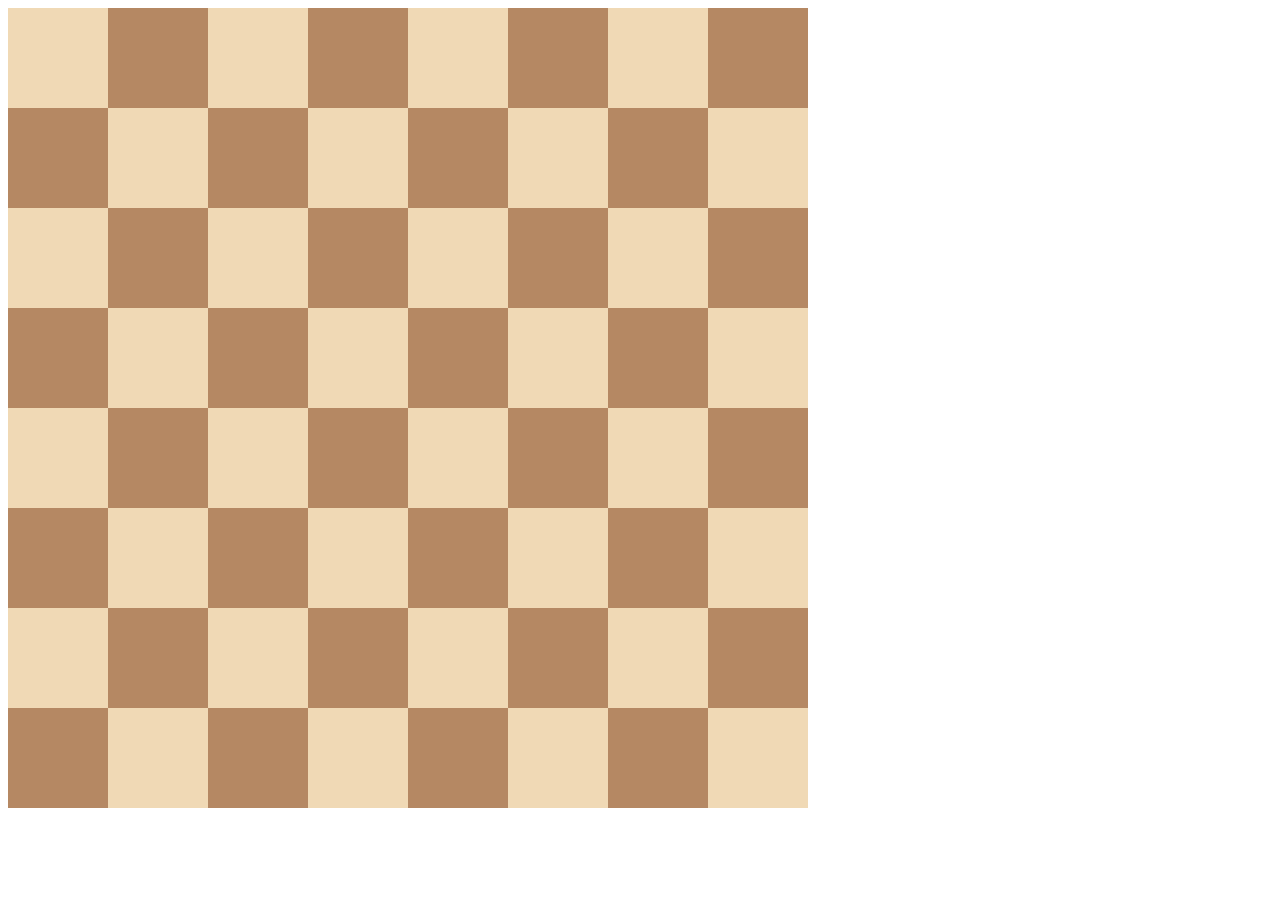
<file: 10.0 Display Grid/index.html>
<!DOCTYPE html>
<html>

<head>
  <title>Chessboard</title>
  <style>
    /* Write your code here */
    /* Each square should be 100px by 100px */
    /* My colours for white: #f0d9b5, black: #b58863 */
    .container{
     display: grid;
     width: 800px;
     grid-template-columns:1fr 1fr 1fr 1fr 1fr 1fr 1fr 1fr;
     grid-template-rows: 1fr 1fr 1fr 1fr 1fr 1fr 1fr 1fr;
    }
    .white{
      height: 100px;
      width: 100px;
      background-color:#f0d9b5;
    }
    .black{
      height: 100px;
      width: 100px;
      background-color:#b58863  ;
    }
  </style>
</head>

<body>
  <div class="container">
    <div class="white"></div>
    <div class="black"></div>
    <div class="white"></div>
    <div class="black"></div>
    <div class="white"></div>
    <div class="black"></div>
    <div class="white"></div>
    <div class="black"></div>
    <div class="black"></div>
    <div class="white"></div>
    <div class="black"></div>
    <div class="white"></div>
    <div class="black"></div>
    <div class="white"></div>
    <div class="black"></div>
    <div class="white"></div>
    <div class="white"></div>
    <div class="black"></div>
    <div class="white"></div>
    <div class="black"></div>
    <div class="white"></div>
    <div class="black"></div>
    <div class="white"></div>
    <div class="black"></div>
    <div class="black"></div>
    <div class="white"></div>
    <div class="black"></div>
    <div class="white"></div>
    <div class="black"></div>
    <div class="white"></div>
    <div class="black"></div>
    <div class="white"></div>
    <div class="white"></div>
    <div class="black"></div>
    <div class="white"></div>
    <div class="black"></div>
    <div class="white"></div>
    <div class="black"></div>
    <div class="white"></div>
    <div class="black"></div>
    <div class="black"></div>
    <div class="white"></div>
    <div class="black"></div>
    <div class="white"></div>
    <div class="black"></div>
    <div class="white"></div>
    <div class="black"></div>
    <div class="white"></div>
    <div class="white"></div>
    <div class="black"></div>
    <div class="white"></div>
    <div class="black"></div>
    <div class="white"></div>
    <div class="black"></div>
    <div class="white"></div>
    <div class="black"></div>
    <div class="black"></div>
    <div class="white"></div>
    <div class="black"></div>
    <div class="white"></div>
    <div class="black"></div>
    <div class="white"></div>
    <div class="black"></div>
    <div class="white"></div>
  </div>
</body>

</html>
</file>
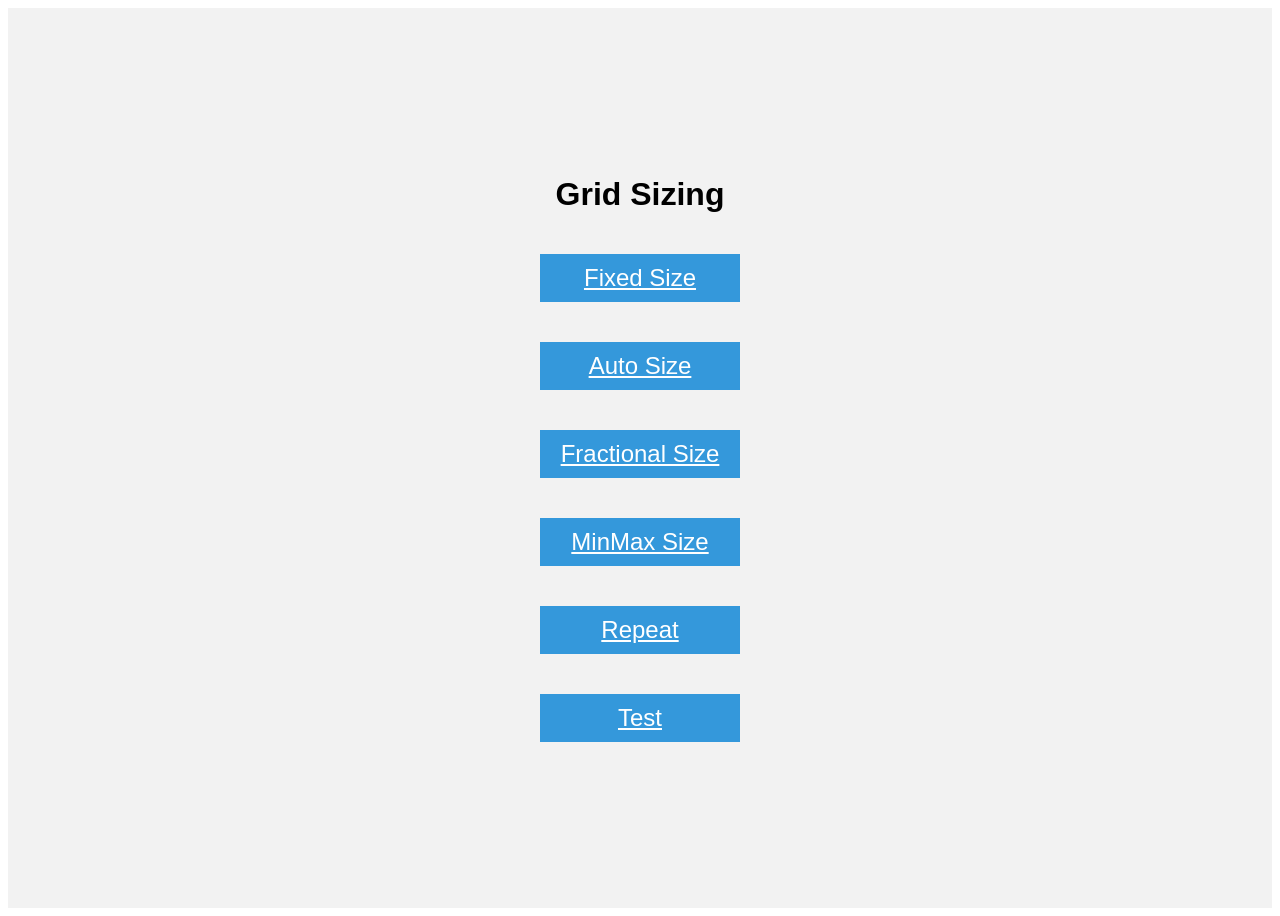
<file: 10.1 Grid Sizing/index.html>
<!DOCTYPE html>
<html lang="en">

<head>
  <meta charset="UTF-8">
  <meta name="google" content="notranslate">
  <meta name="viewport" content="width=device-width, initial-scale=1.0">
  <title>Grid Fundamentals</title>
  <style>
    body {
      font-family: sans-serif;
    }

    .container {
      display: flex;
      justify-content: center;
      align-items: center;
      flex-direction: column;
      height: 100vh;
      background-color: #f2f2f2;
    }

    .item {
      width: 200px;
      margin: 20px;
      background-color: #3498db;
      color: #fff;
      text-align: center;
      line-height: 2;
      font-size: 24px;
    }
  </style>
</head>

<body>
  <div class="container">
    <h1>Grid Sizing</h1>
    <a class="item" href="./fixed-size.html">Fixed Size</a>
    <a class="item" href="./auto-size.html">Auto Size</a>
    <a class="item" href="./fractional-size.html">Fractional Size</a>
    <a class="item" href="./minmax-size.html">MinMax Size</a>
    <a class="item" href="./repeat.html">Repeat</a>
    <a class="item" href="./test.html">Test</a>


  </div>
</body>

</html>
</file>
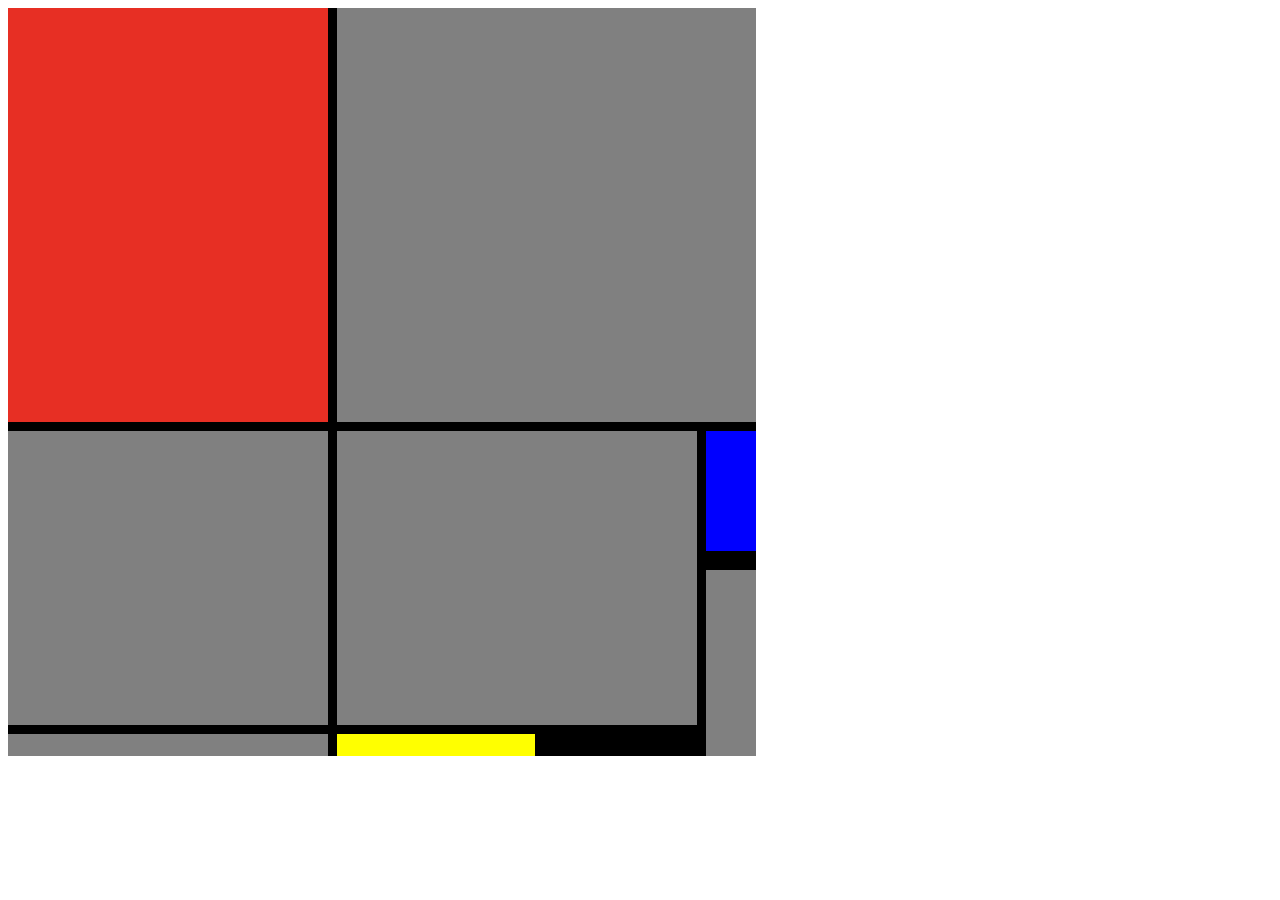
<file: 10.3 Mondrian Project/index.html>
<!DOCTYPE html>
<html lang="en">

<head>
  <meta charset="UTF-8">
  <meta name="viewport" content="width=device-width, initial-scale=1.0">
  <title>Mondrian Project</title>
  <style>
    /* 
    Write your CSS here 
    Gap Colour: #000
    White: #F0F1EC
    Red: #E72F24
    Black: #232629
    Blue: #004592
    Yellow: #F9D01E

    For dimensions, see dimensions.png image.
    HINT: Remember you can't change the properties of grid lines.
    But grid lines are transparent!
    */
    .body{
      display: flex;
      height: 100vh;
      padding: 0;
      margin: 0;
      justify-content: center;
      align-items: center;
      
    }
    .grid-container{
      height: 748px;
      width: 748px;
      display: grid;
      background-color:#000;
      grid-template-columns:320px 198px 153px 50px;
      grid-template-rows:414px 130px 155px 22px;
      gap: 9px;
    }
      .item{
      background-color:gray;
     }
     .red{
      background-color: #E72F24;
     }
     .White1{
      grid-column: span 3;
     }
     .White2{
      grid-row: span 2;
     }
     .White3{
      grid-area: 2/2/4/4 ;
     }
     .blue{
      background-color: blue;
      border-bottom: 10px solid #000;
     }
     .White4{
      grid-row: span 2;
     }
     .Yellow{
      background-color: yellow;
     }
     .Black{
      background-color: black;
     }
    </style>
    </head>
    <body>
    <div class="grid-container">
      <div class="item red"></div>
      <div class="item White1"></div>
      <div class="item White2"></div>
      <div class="item White3"></div>
      
      <div class="item blue"></div>
      <div class="item White4"></div>
      <div class="item"></div>
      <div class="item Yellow"></div>
      <div class="item Black"></div>
    </div>

</body>

</html>
</file>
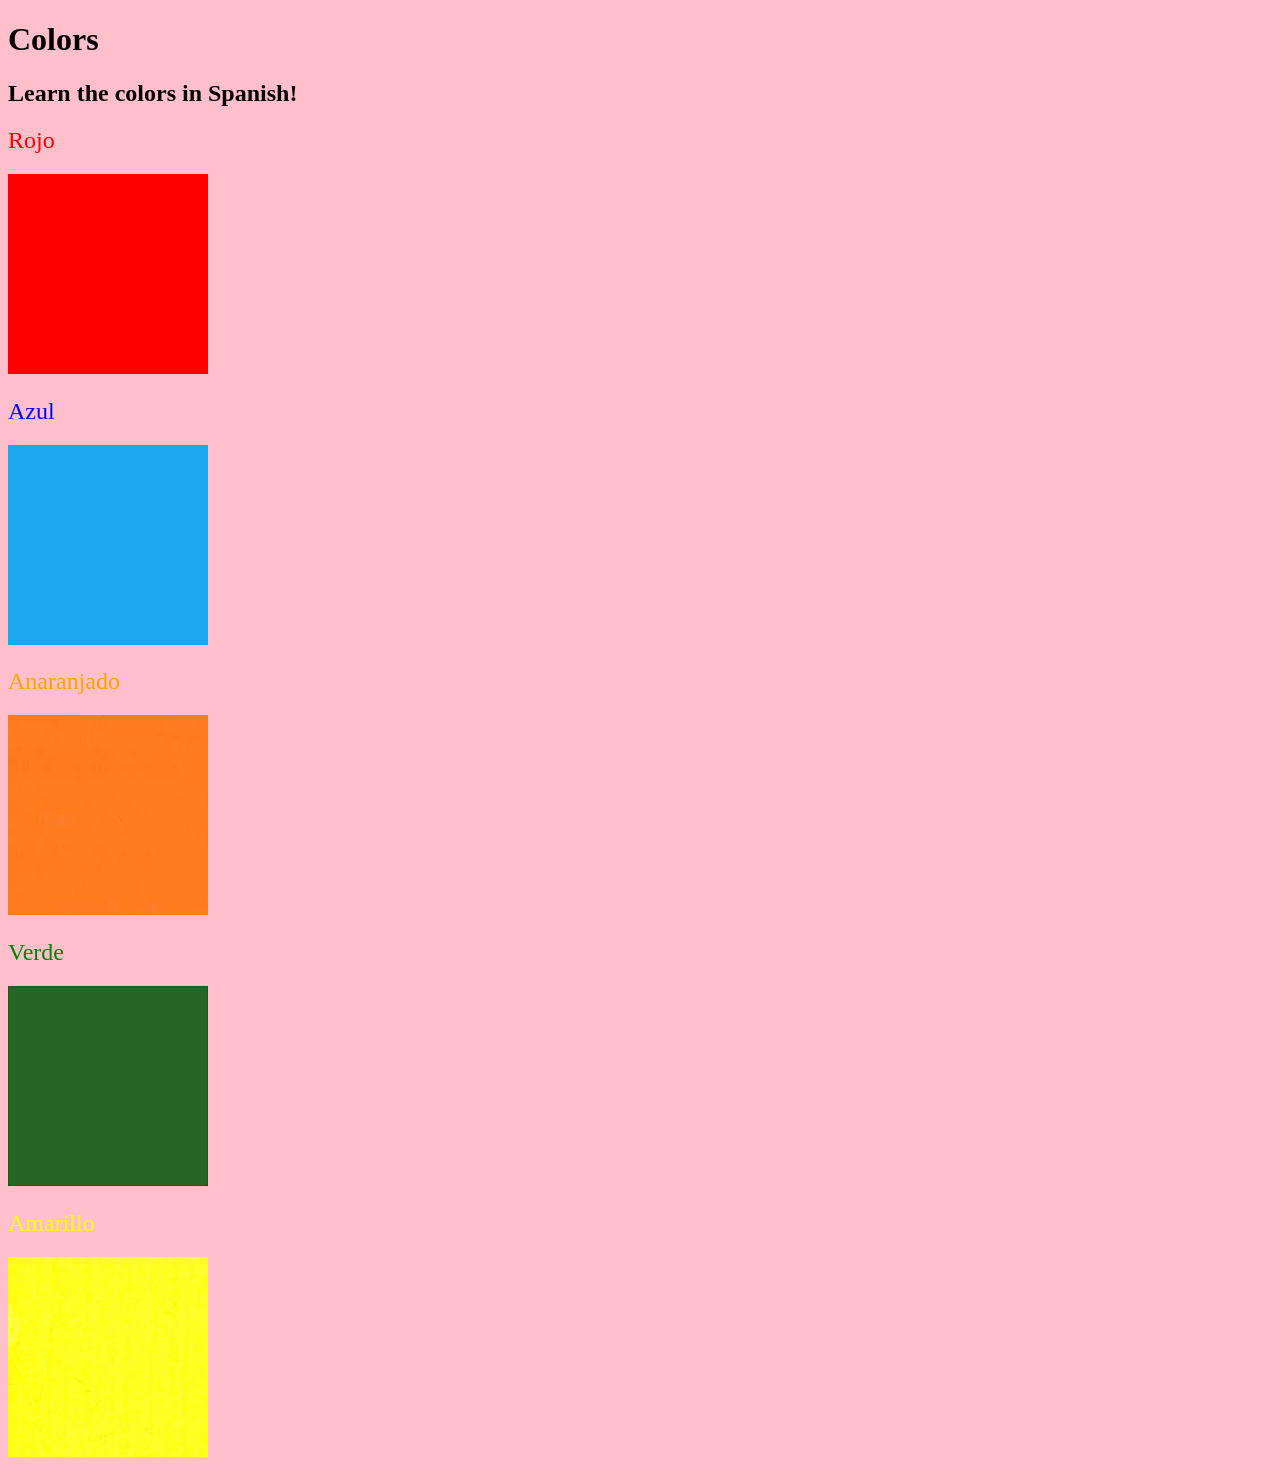
<file: 5. 5.4 Color Vocab Project/index.html>
<!DOCTYPE html>
<html lang="en">
  <head>
    <meta charset="UTF-8" />
    <title>Spanish Vocabulary</title>
    <link rel="stylesheet" href="./stylee.css " />
  </head>

  <body>
    <h1>Colors</h1>
    <h2>Learn the colors in Spanish!</h2>
    <h2 class="color-title" id="red">Rojo</h2>
    <img src="./assets/images/red.png" alt="red" />

    <h2 class="color-title" id="blue">Azul</h2>
    <img src="./assets/images/blue.png" alt="blue" />

    <h2 class="color-title" id="orange">Anaranjado</h2>
    <img src="./assets/images/orange.png" alt="orange" />

    <h2 class="color-title" id="green">Verde</h2>
    <img src="./assets/images/green.png" alt="green" />

    <h2 class="color-title" id="yellow">Amarillo</h2>
    <img src="./assets/images/yellow.png" alt="yellow" />
  </body>
</html>

<!-- 
TODOs
IMPORTANT: You should not need to make ANY CHANGES to index.html
All code should be written in your CSS file.

1. Create a CSS file and incorporate it as an external stylesheet.
2. Use CSS to style each of the color titles to meaning. 
Hint: Use the id to help if you don't know the words in spanish.
3. Use CSS to change all the color titles to have "font-weight: normal;"
4. Use CSS (not HTML) to make all the images 200px heigh and 200px wide. 
Hint: 
https://developer.mozilla.org/en-US/docs/Web/CSS/height
https://developer.mozilla.org/en-US/docs/Web/CSS/width
-->
</file>
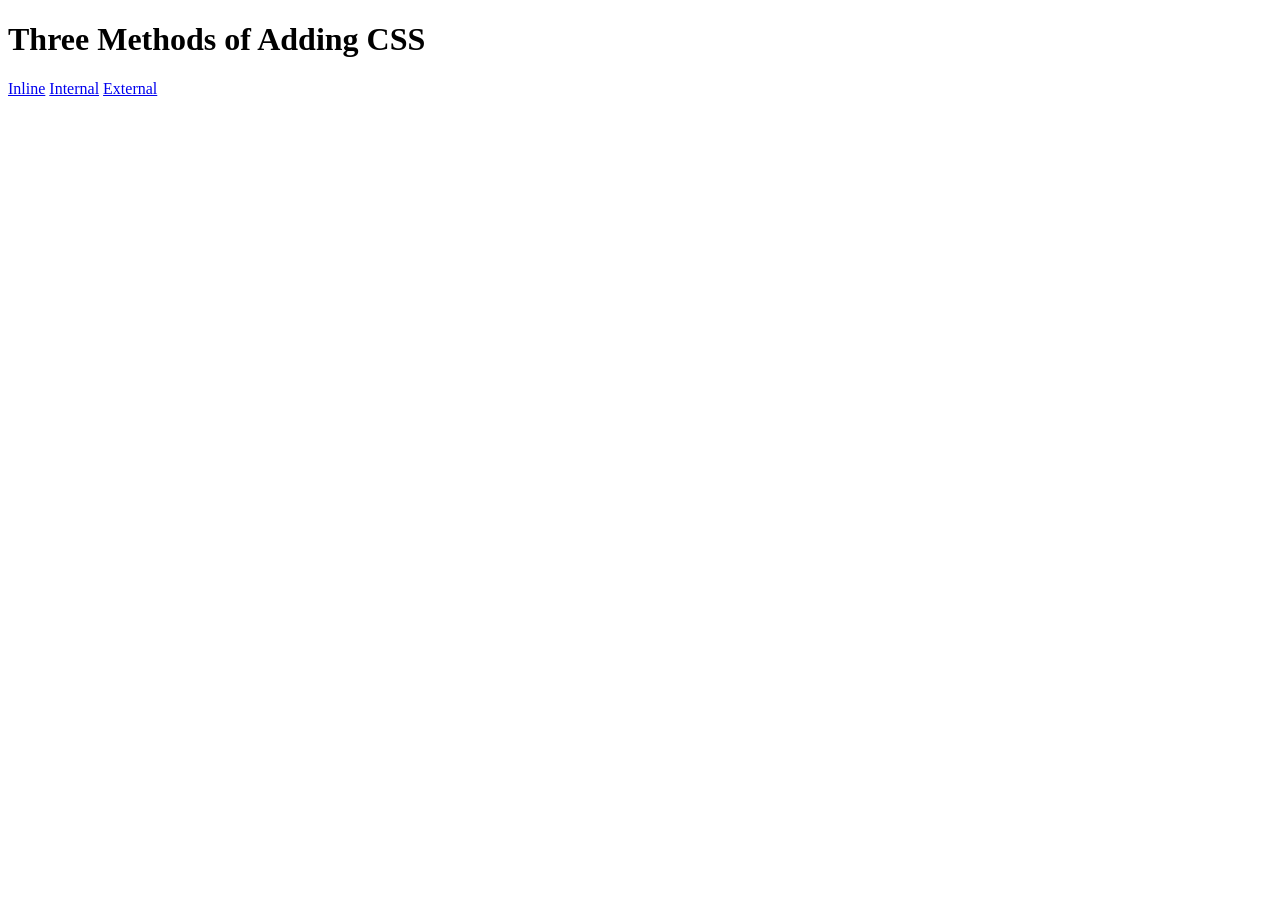
<file: 5.1. Adding CSS/index.html>
<!DOCTYPE html>
<html lang="en">

<head>
  <meta charset="UTF-8">
  <title>Adding CSS</title>
</head>

<body>
  <h1>Three Methods of Adding CSS</h1>
  <!-- Create 3 Links to The 3 Webpages: inline, internal and external -->
  <a href="./inline.html">Inline</a>
  <a href="./internal.html">Internal</a>
  <a href="./external.html">External</a>
</body>

</html>
</file>
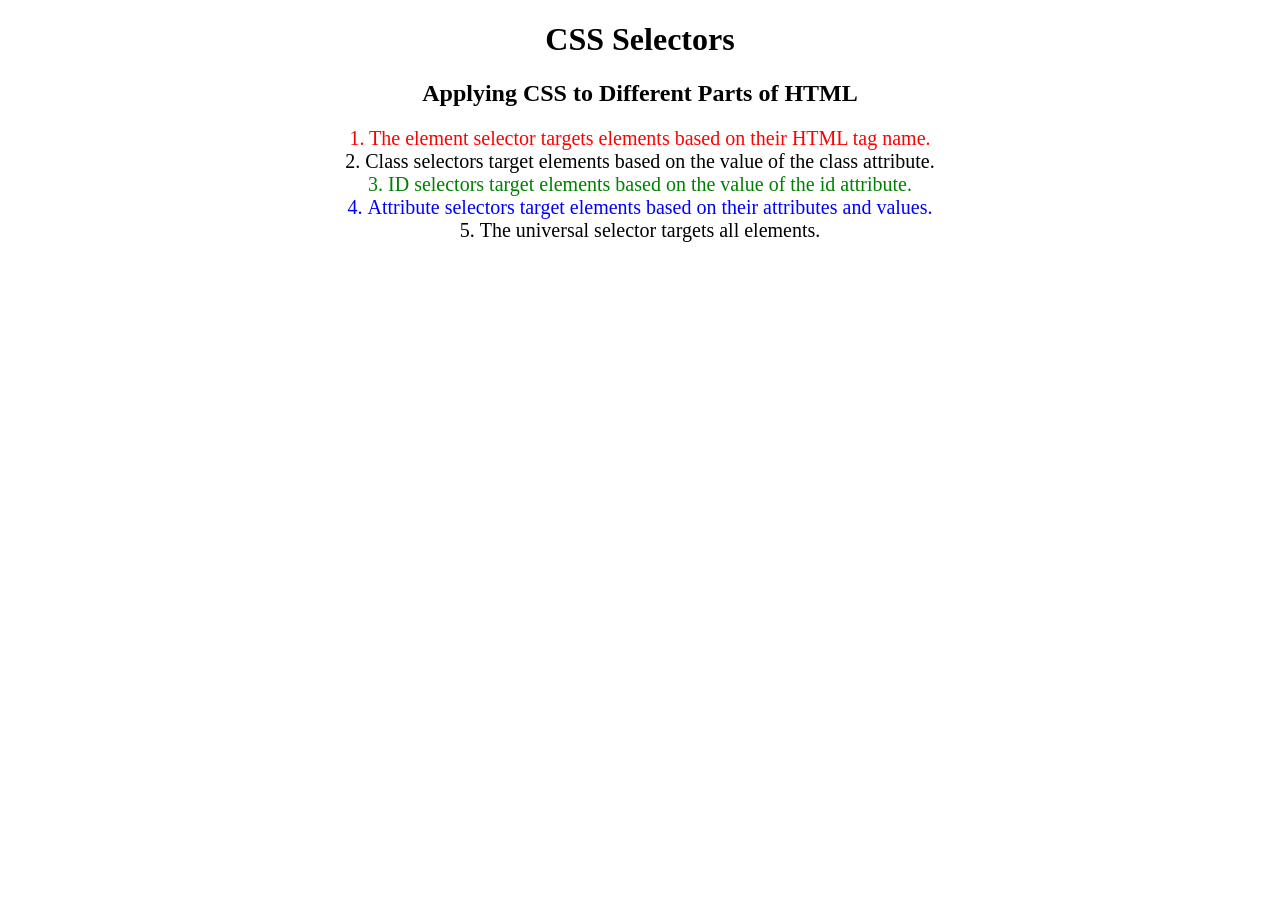
<file: 5.3 CSS Selectors/index.html>
<!DOCTYPE html>
<html lang="en">

<head>
  <meta charset="UTF-8">
  <title>CSS Selectors</title>
  <link rel="stylesheet" href="./style.css" />
</head>

<body>
  <h1>CSS Selectors</h1>
  <h2>Applying CSS to Different Parts of HTML</h2>
  <!-- TODO 1: Set the CSS for all paragraph tags to "color: red" -->
  <p class="note">1. The element selector targets elements based on their HTML tag name.</p>

  <ol>
    <!-- TODO 2: Set the CSS for all elements with a class of "note" to "font-size: 20px" -->
    <li class="note" value="2">Class selectors target elements based on the value of the class attribute.</li>

    <!-- TODO 3: Set the CSS for the element with an id of "id-selector-demo" to "color: green" -->
    <li class="note" id="id-selector-demo" value="3">ID selectors target elements based on the value of the id
      attribute.</li>

    <!-- TODO 4: Set the CSS for the li elements that have the "value" attribute set to "4" to have "color: blue" -->
    <li class="note" value="4">Attribute selectors target elements based on their attributes and values.</li>

    <!-- TODO 5: Set all elements to have "text-align: center" -->
    <li class="note" value="5">The universal selector targets all elements.</li>
  </ol>
</body>

</html>
</file>
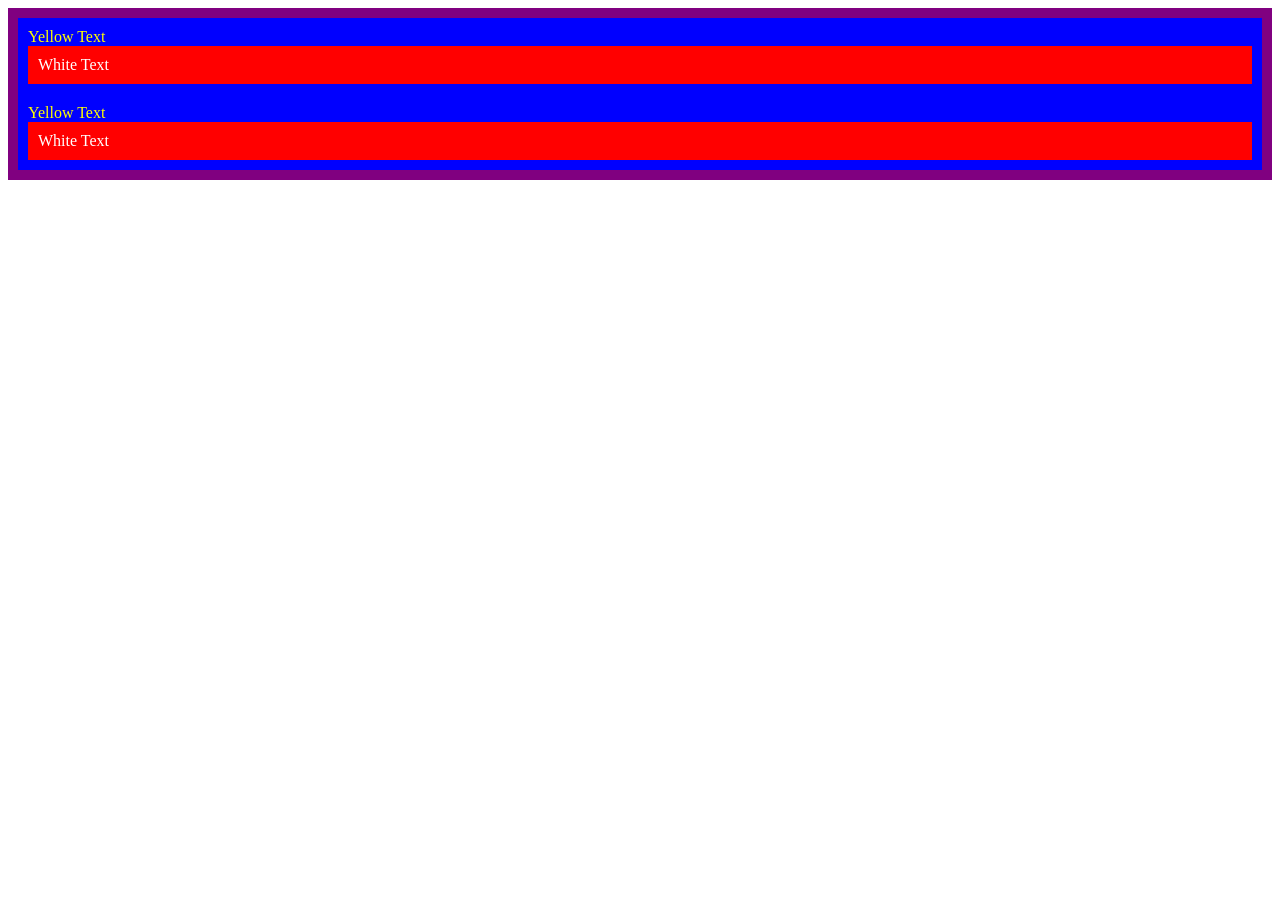
<file: 7.0 CSS Cascade/index.html>
<!DOCTYPE html>
<html lang="en">

<head>
  <meta charset="UTF-8">
  <title>CSS Cascade</title>
  <link rel="stylesheet" href="./style.css">
</head>

<body>
  <div id="outer-box" class="box">
    <div class="box">
      <p>Yellow Text</p>
      <div class="box inner-box">
        <p class="white-text">White Text</p>
      </div>
    </div>
    <div class="box">
      <p>Yellow Text</p>
      <div class="box inner-box">
        <p class="white-text">White Text</p>
      </div>
    </div>
  </div>
</body>

</html>
</file>
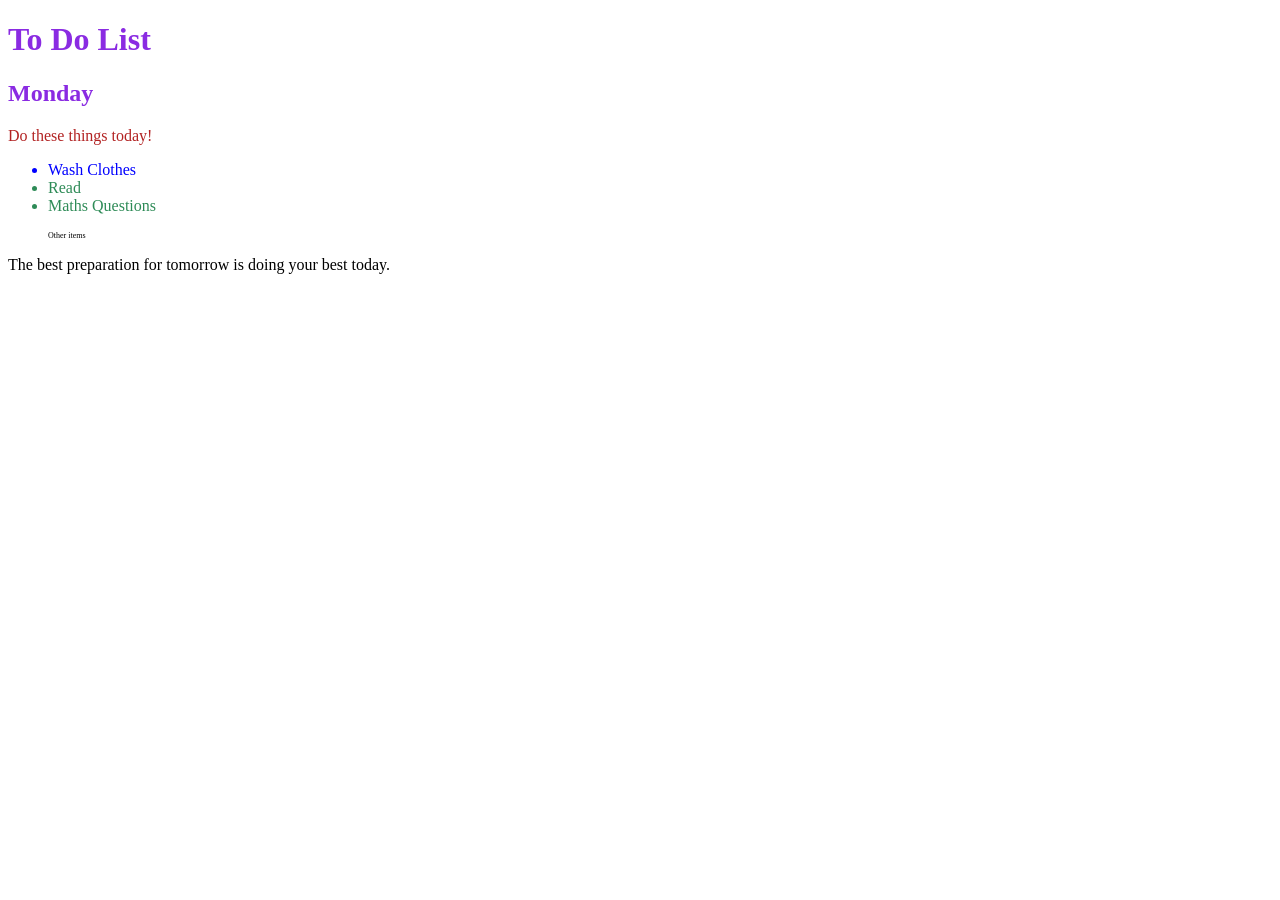
<file: 7.1 Combining Selectors/index.html>
<!DOCTYPE html>
<html lang="en">

<head>
  <meta charset="UTF-8">
  <title>Combining CSS Selectors</title>
  <link rel="stylesheet" href="./style.css">
</head>

<!-- Don't change any of the HTML code! -->
 

<body>
  <h1>To Do List</h1>
  <h2>Monday</h2>
  <div class="box">
    <p class="done">Do these things today!</p>
    <ul class="list">
      <li>Wash Clothes</li>
      <li class="done">Read</li>
      <li class="done">Maths Questions</li>
    </ul>
  </div>

  <ul> 
    <p class="done">Other items</p>
  </ul>
  <p>The best preparation for tomorrow is doing your best today.</p>

</body>

</html>
</file>
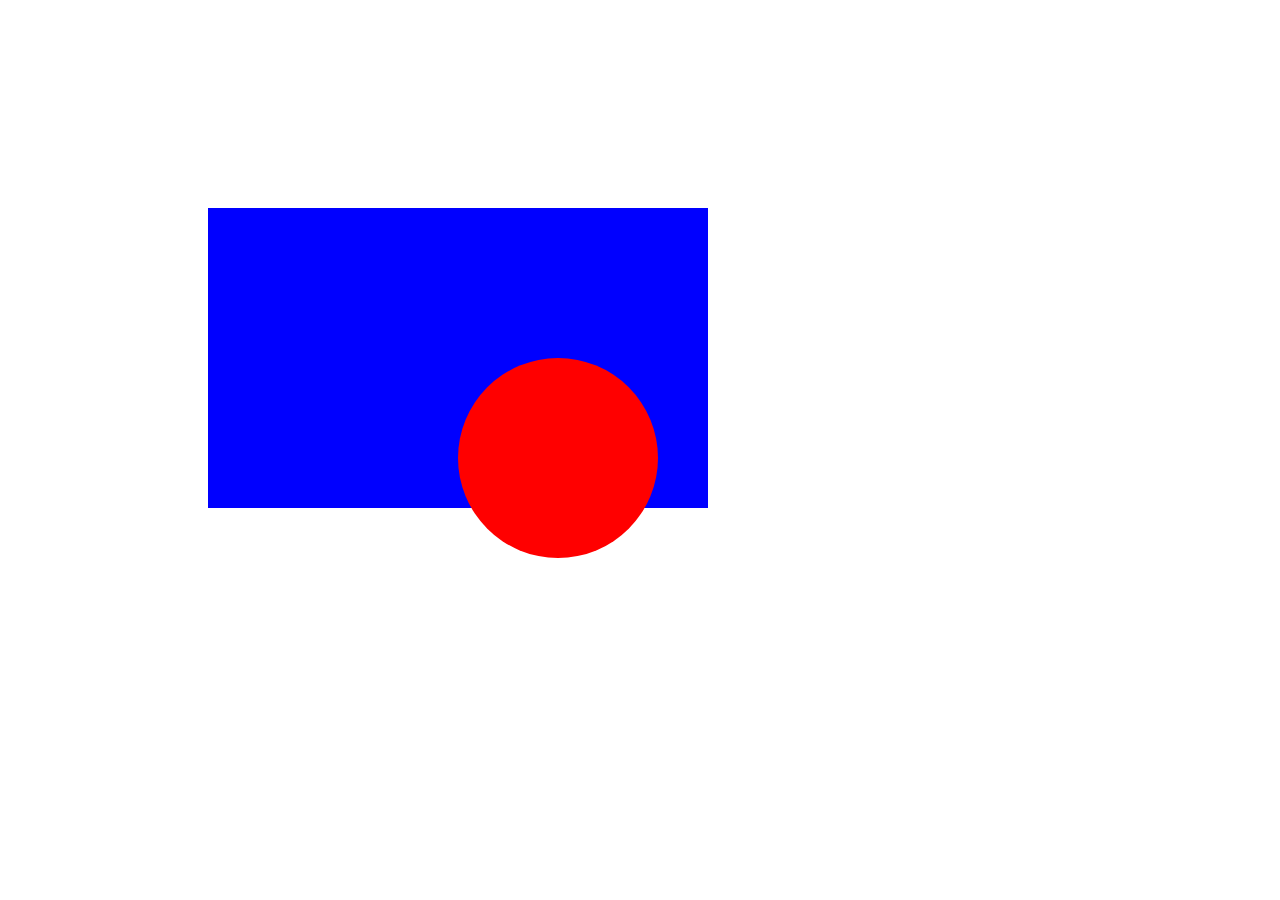
<file: 7.2 CSS Positioning/index.html>
<!DOCTYPE html>
<html>

<head>
  <title>CSS Positioning Exercise</title>
  <style>
    /* Write your code here */
   .blue-box{
    background-color: blue;
    height: 300px;
    width: 500px;
    position: relative;
    top: 200px;
    left: 200px;
   }
   .red-circle{
    background-color: red;
    border-radius: 50%;
    width: 200px;
    height: 200px;
    position:absolute;
    top: 150px;
    left: 250px;
   }
  
  </style>
</head>

<body>
  <div class="blue-box">
    <div class="red-circle">
    </div>
  </div>

</body>

</html>
</file>
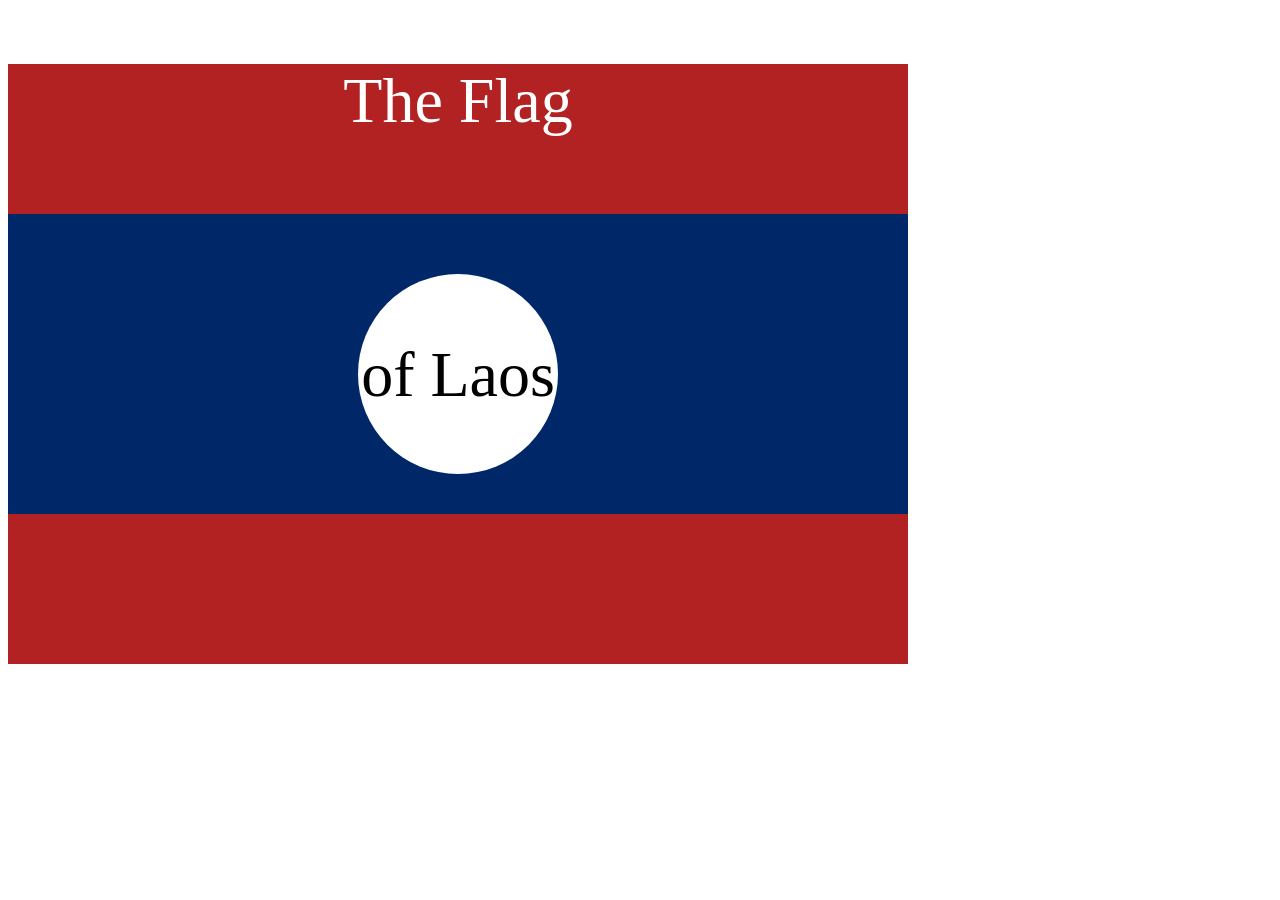
<file: 7.3 CSS Flag Project/index.html>
<!DOCTYPE html>
<html lang="en">

<head>
  <meta charset="UTF-8">
  <title>CSS Flag Project</title>
  <style>
    /* Write your CSS Code here */
    .flag{
     background-color:firebrick ;
      height: 600px;
      width: 900px;
      text-align: center;
      font-size: 4rem; 
     position: relative;
      padding: 0%;
      margin: 0%;
    }
    .flag>p{
      color: white;
    }
    .flag>div{
      background-color: #002868;
      width: 100%;
      height: 300px;
      position: absolute;
      top: 150px;
    }
    .flag>div>div{
      position: absolute;
      width: 200px;
      height: 200px;
      background-color: white;
      border-radius: 50%;
      top: 20%;
      left: 350px;
    }

    
  </style>
</head>

<!-- 
  IMPORTANT! Do not change any HTML
Don't add any classes/ids/elements 
Use what you know about combining selectors 
and CSS specificity instead.
Hint 1: The flag is 900px by 600px and the circle is 200px by 200px.
Hint 2: You can use CSS inspection to get the colors from
https://appbrewery.github.io/flag-of-laos/
-->

<body>
  <div class="flag">
    <p>The Flag</p>
    <div>
      <div>
        <p>of Laos</p>
      </div>
    </div>
  </div>
</body>

</html>
</file>
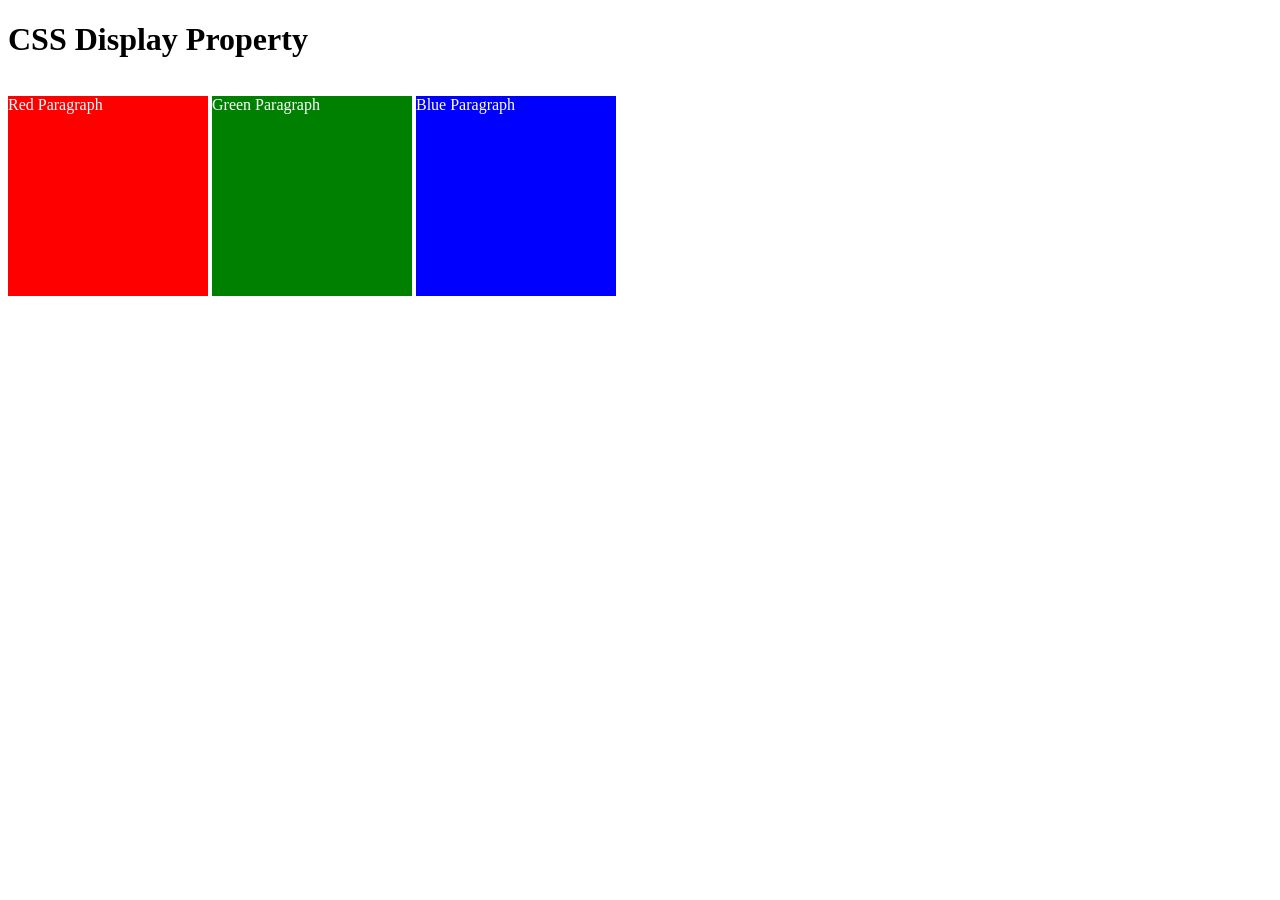
<file: 8.0 CSS Display/index.html>
<!DOCTYPE html>
<html>

<!-- 
  TODO
1. By changing only the display property of the CSS make all 3 squares line up horizontally like in goal1 image.
2. Change only the display property to make all 3 squares line up vertically like in goal2 image. 
-->

<head>
  <title>CSS Display Property Example</title>
  <style>
    p {
      color: white;
    }

    .red {
      display: inline-block;
      width: 200px;
      height: 200px;
      background-color: red;
    }

    .green {
      display: inline-block;
      width: 200px;
      height: 200px;
      background-color: green;
    }

    .blue {
      display:inline-block;
      width: 200px;
      height: 200px;
      background-color: blue;
    }
  </style>
</head>


<body>
  <h1>CSS Display Property</h1>
  <p class="red">Red Paragraph </p>
  <p class="green">Green Paragraph</p>
  <p class="blue">Blue Paragraph</p>
</body>

</html>
</file>
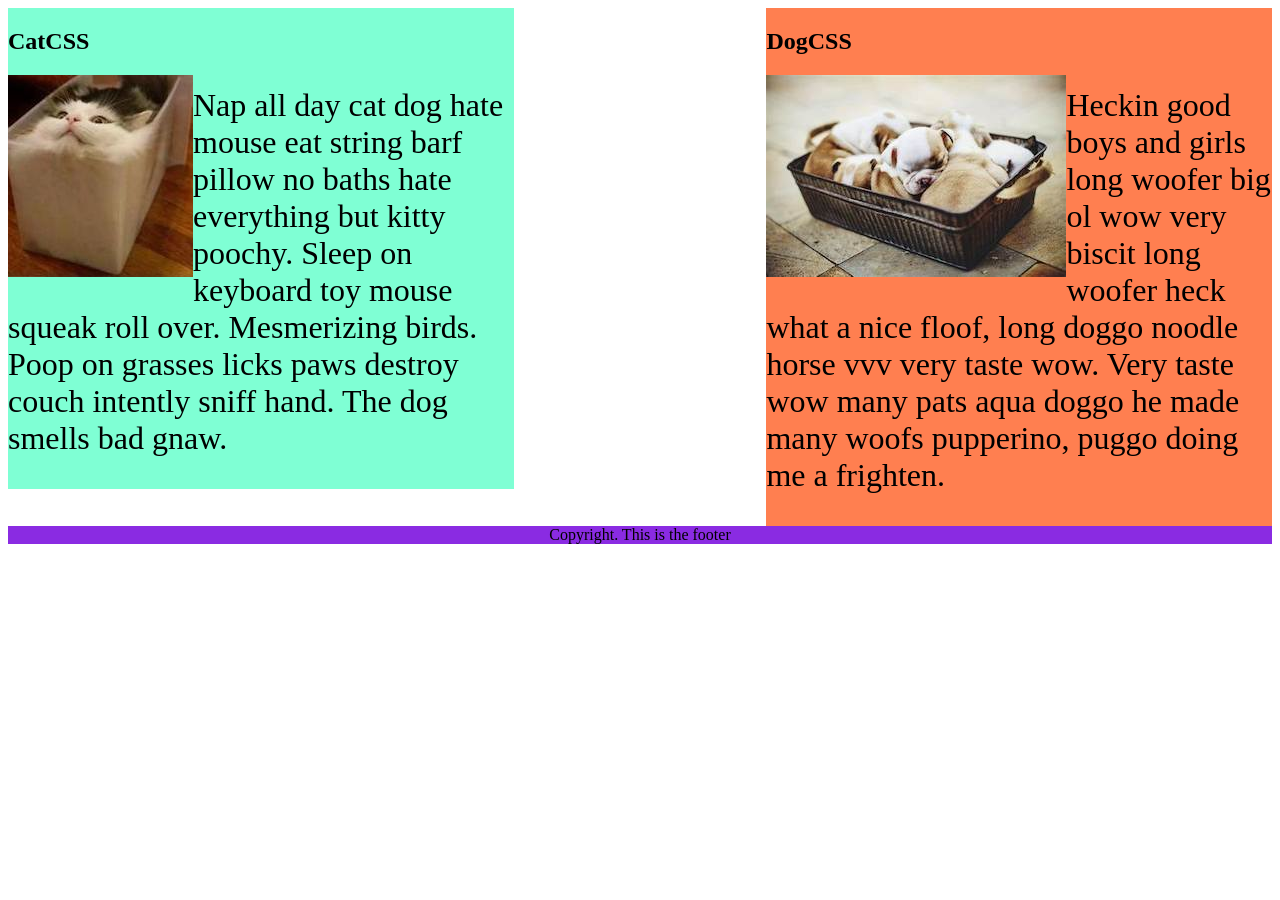
<file: 8.1 CSS Float/index.html>
<!DOCTYPE html>
<html lang="en">

<!-- TODO
1. Make both paragraph elements wrap around the image.
2. Use Float to move the cat div to the left and the dog div to the right.
3. Use clear to make the footer go below both the cat and dog div. -->

<head>
  <meta charset="UTF-8">
  <title>CSS Float</title>
  <style>
    div {
      display: inline-block;
      width: 40%;
    }

    p {
      font-size:2rem;
    }
    img{
      float: left;
    }

    .cat {
      background-color: aquamarine;
      float: left;
    }
     
    .dog {
      background-color: coral;
      float: right;
    }
    
    footer {
      text-align: center;
      background-color: blueviolet;
      clear: both;
    }

  </style>
</head>

<body>
  <div class="cat">
    <h2>CatCSS</h2>

    <img src="cat.jpeg" alt="cat in a box" />
    <p class="first-paragraph">Nap all day cat dog hate mouse eat string barf pillow no baths hate everything but kitty
      poochy. Sleep on keyboard
      toy
      mouse squeak roll over. Mesmerizing birds. Poop on grasses licks paws destroy couch intently sniff hand. The dog
      smells
      bad gnaw.</p>
  </div>
  <div class="dog">
    <h2>DogCSS</h2>
    <img src="dog.jpeg" alt="dogs in a box" />
    <p class="second-paragraph">Heckin good boys and girls long woofer big ol wow very biscit long woofer heck what a
      nice
      floof, long doggo noodle
      horse vvv very taste wow. Very taste wow many pats aqua doggo he made many woofs pupperino, puggo doing me a
      frighten.</p>
  </div>

  <footer>Copyright. This is the footer</footer>
</body>

</html>
</file>
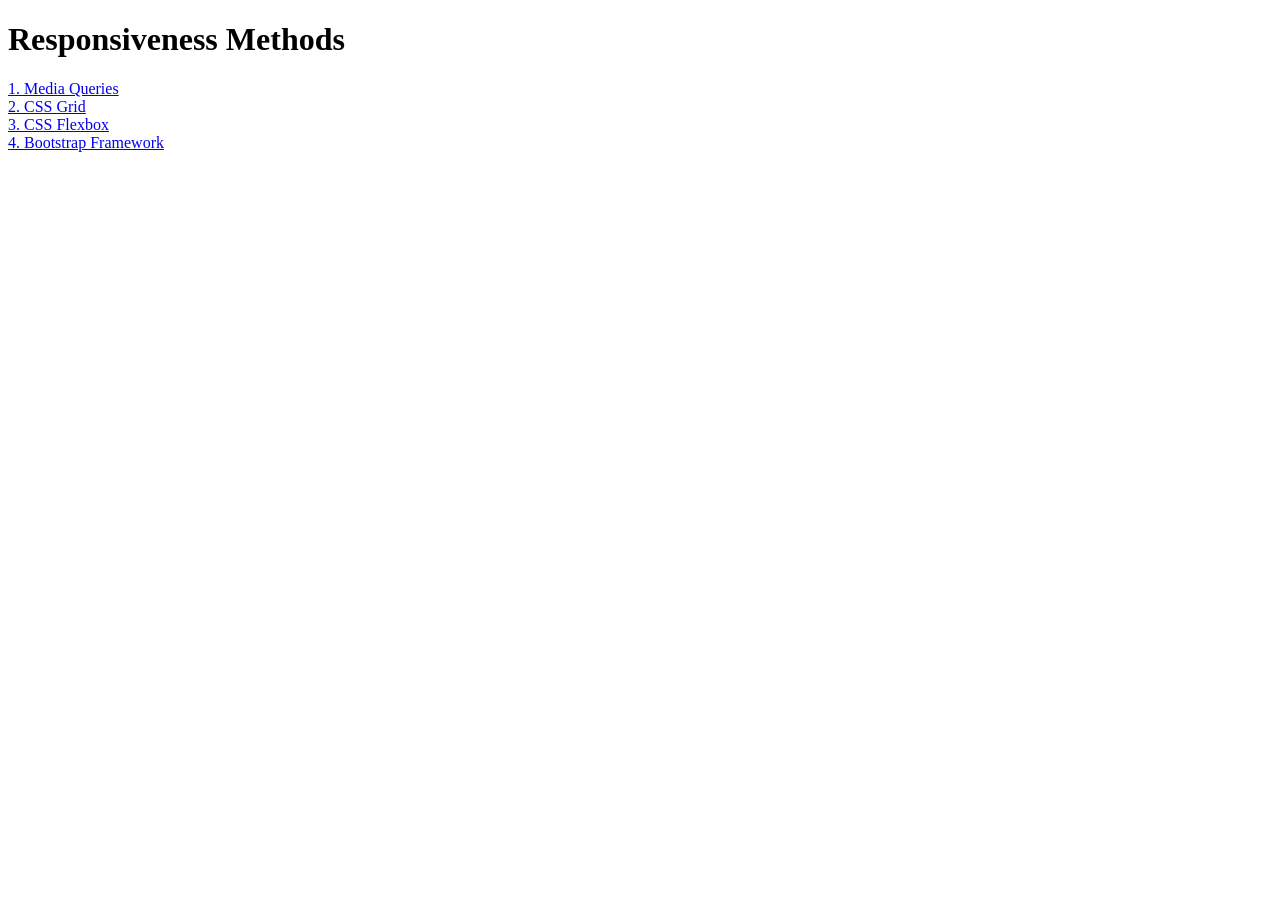
<file: 8.2 Responsiveness/index.html>
<!DOCTYPE html>
<html lang="en">

<head>
  <meta charset="UTF-8">
  <meta name="viewport" content="width=device-width, initial-scale=1.0">
  <title>Responsiveness</title>
  <style>
    a {
      display: block;
    }
  </style>
</head>

<body>
  <h1>Responsiveness Methods</h1>
  <a href="./media-query.html">1. Media Queries</a>
  <a href="./grid.html">2. CSS Grid</a>
  <a href="./flexbox.html">3. CSS Flexbox</a>
  <a href="./bootstrap.html">4. Bootstrap Framework</a>
</body>

</html>
</file>
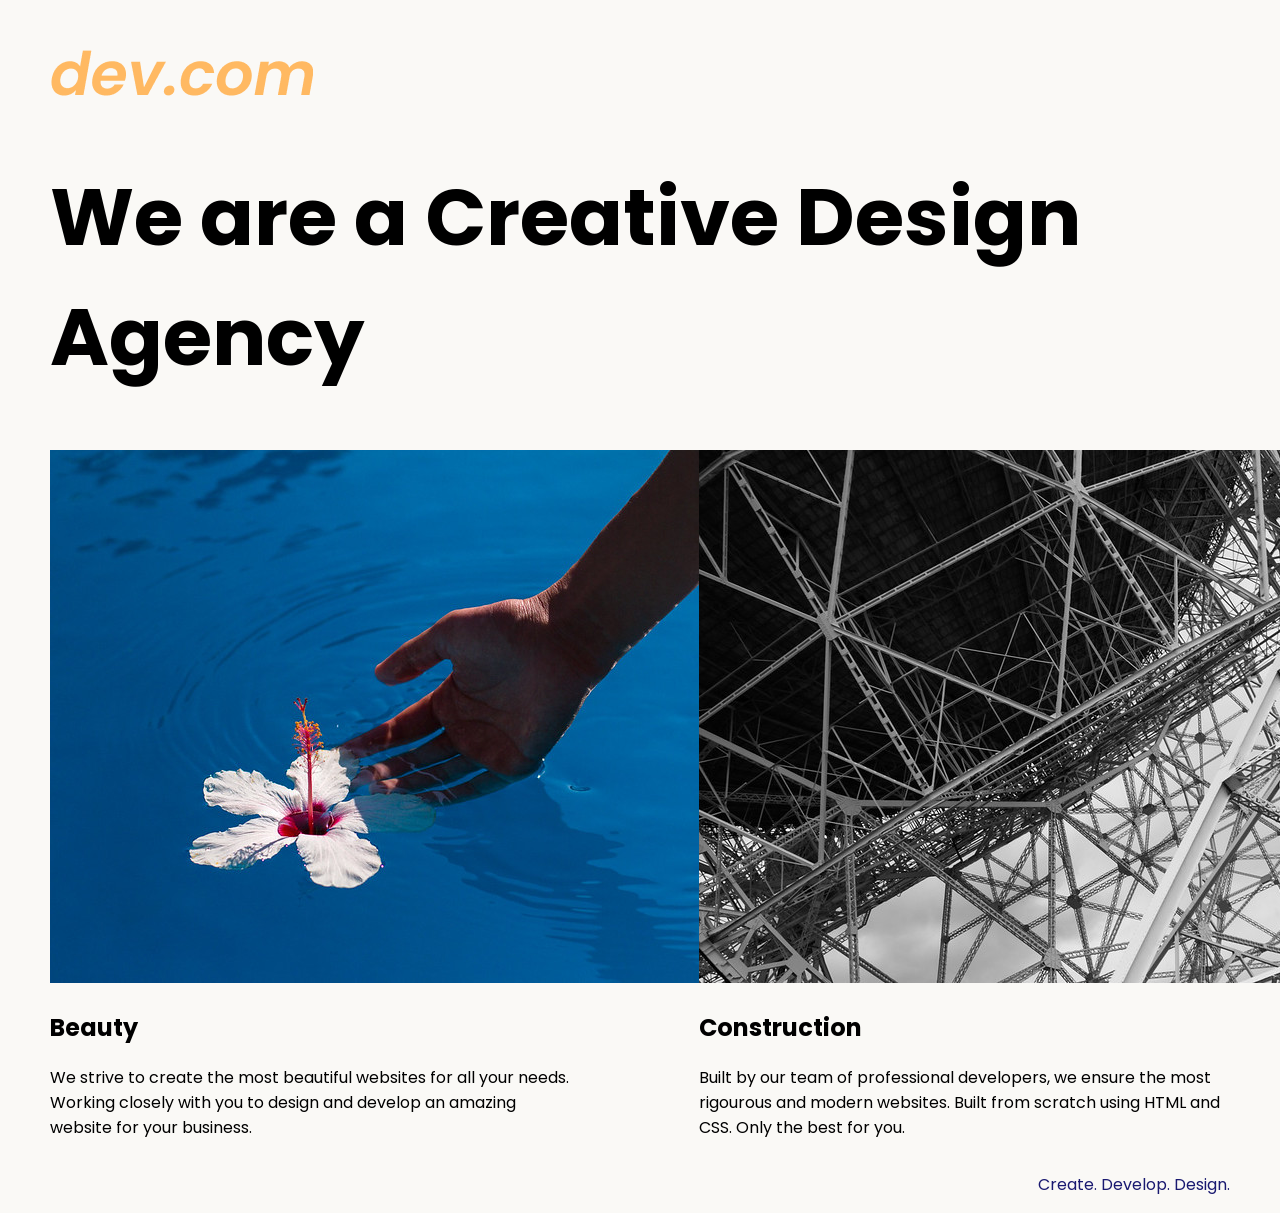
<file: 8.4 Web Design Agency Project/index.html>
<!DOCTYPE html>
<html lang="en">

<head>
  <meta charset="UTF-8">
  <meta name="viewport" content="width=device-width, initial-scale=1.0">
  <title>Agency</title>
  <link rel="stylesheet" href="./style.css">
  <link rel="preconnect" href="https://fonts.googleapis.com">
  <link rel="preconnect" href="https://fonts.gstatic.com" crossorigin>
  <link href="https://fonts.googleapis.com/css2?family=Poppins:wght@400;700&display=swap" rel="stylesheet">
</head>

<body>
  <div class="main">
    <img class="logo" src="./assets/images/logo.png" alt="logo">
    <h1>We are a Creative Design Agency</h1>
    <div class="left card"><img class="tile-image" src="./assets/images/beautiful.jpg" alt="hand and flower in water">
      <h2 class="card-title">Beauty</h2>
      <p class="card-text">We strive to create the most beautiful websites for all your needs. Working closely with you
        to
        design and
        develop an amazing website for your business.</p>
    </div>

    <div class="right card"><img class="tile-image" src="./assets/images/construction.jpg" alt="metal structure">
      <h2 class="card-title">Construction</h2>
      <p>Built by our team of professional developers, we ensure the most rigourous and modern websites. Built from
        scratch using HTML and CSS. Only the best for you.</p>
    </div>

  </div>
  <footer>
    <p>Create. Develop. Design.</p>
  </footer>
</body>

</html>
</file>
<file: 5. 5.4 Color Vocab Project/stylee.css>
*{
    background-color: pink;
}
img{
    width: 200px;
    height:200px;
}
#red{
    color: red;
    font-weight: normal;
}
#blue{
    color: blue;
    font-weight: normal;
}
#orange{
    color: orange;
    font-weight: normal;
}
#green{
    color: green;
    font-weight: normal;
}
#yellow{
    color: yellow;
    font-weight: normal;
}
</file>
<file: 5.3 CSS Selectors/style.css>
ol {
  margin-left: -40px;
  margin-top: -20px;
  list-style-position: inside;
}

/* Write your CSS below, don't change the rules above. */
p{
  color: red;
}
.note{
  font-size: 20px 
}
#id-selector-demo{
  color: green;
}
li[value="4"]{
color: blue;
}
*{
  text-align: center;
}
</file>
<file: 7.0 CSS Cascade/style.css>
/* Don't change the existing CSS. */

.box {
  background-color: blue;
  padding: 10px;
}

p {
  color: yellow;
  margin: 0;
  padding: 0;
}
.white-text{
  color: white;
}
.inner-box{
  background-color: red;
}
#outer-box{
 background-color: purple;
}
</file>
<file: 7.1 Combining Selectors/style.css>
/* Write your code here: */
h1, h2{
    color: blueviolet;
}
.box>p{
    color: firebrick;
}
.box li{
    color: blue;
}
li.done{
    color:seagreen;
}
ul p.done{
    font-size: 0.5rem;
}
</file>
<file: 8.4 Web Design Agency Project/style.css>
body {
  font-family: "Poppins", sans-serif;
  margin: 50px 50px 0 50px;
  background-color: #faf9f6;
  display: flex;
  flex-direction: column;
  min-height: 95vh;
}
.right{
  float: right;
  width: 45%;
}
.left{
  float: left;
  width: 45%;
}
.main {
  flex: 1;
}

h1 {
  font-size: 5rem;
}

footer {
  text-align:right;
  color: midnightblue;
}

@media (max-width: 680px) {
  .logo {
    width: 100px;
  }

  h1 {
    font-size: 3.5rem;
    text-align: center;
  }

  .card {
    width: 100%;
    display: block;
    margin-bottom: 30px;
    text-align: justify;
  }

  .card img {
    margin-bottom: 10px;
    width: 100%;
    display: inline;
    object-fit: cover;
  }
}
</file>
